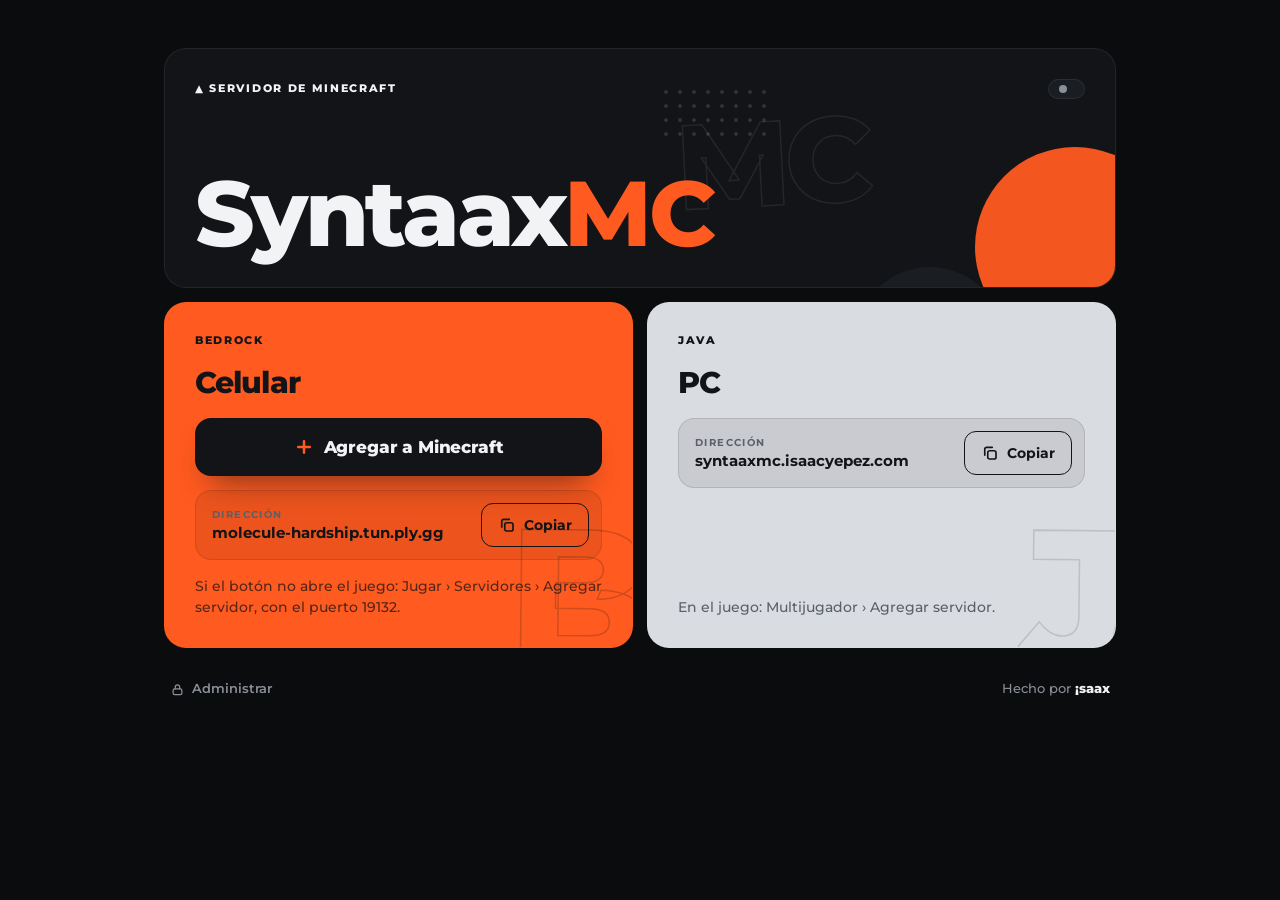
<file: sitio/index.html>
<!doctype html>
<html lang="es">
<head>
<meta charset="utf-8">
<meta name="viewport" content="width=device-width, initial-scale=1, viewport-fit=cover">
<meta name="theme-color" content="#0b0c0e">
<meta name="description" content="SyntaaxMC, servidor de Minecraft para celular (Bedrock) y PC (Java).">
<title>SyntaaxMC</title>
<link rel="icon" href="iconos/favicon.svg" type="image/svg+xml">
<link rel="apple-touch-icon" href="iconos/apple-touch-icon.png">
<link rel="preload" href="fuentes/montserrat.woff2" as="font" type="font/woff2" crossorigin>
<link rel="stylesheet" href="estilos.css">
<script src="app.js" defer></script>
</head>
<body>
<main class="wrap">

  <section class="card hero m-card" data-rev>
    <span class="glifo borde g-hero" aria-hidden="true">MC</span>
    <span class="pieza puntos p-puntos" aria-hidden="true"></span>
    <span class="forma" aria-hidden="true"></span>
    <span class="forma dos" aria-hidden="true"></span>
    <p class="tag"><b>▲ Servidor de Minecraft</b><span class="estado" id="estado" hidden><i></i><span></span></span></p>
    <h1 aria-label="SyntaaxMC"><span class="letra">S</span><span class="letra">y</span><span class="letra">n</span><span class="letra">t</span><span class="letra">a</span><span class="letra">a</span><span class="letra">x</span><span class="letra acento">M</span><span class="letra acento">C</span></h1>
  </section>

  <section class="card naranja celular m-card" data-rev>
    <span class="glifo borde g-cel" aria-hidden="true">B</span>
    <p class="tag"><b>Bedrock</b></p>
    <h2>Celular</h2>
    <a class="boton" id="agregar" href="minecraft://?addExternalServer=SyntaaxMC|molecule-hardship.tun.ply.gg:19132">
      <svg viewBox="0 0 24 24" aria-hidden="true"><path d="M12 5v14M5 12h14"/></svg>
      Agregar a Minecraft
    </a>
    <div class="campo">
      <span><small>Dirección</small><code>molecule-hardship.<wbr>tun.ply.gg</code></span>
      <button type="button" class="copiar" data-copiar="molecule-hardship.tun.ply.gg" aria-label="Copiar la dirección del celular"><svg class="i-copiar" viewBox="0 0 24 24" aria-hidden="true"><rect x="9" y="9" width="11" height="11" rx="2.5"/><path d="M5 15V7a2.5 2.5 0 0 1 2.5-2.5H15"/></svg><svg class="i-listo" viewBox="0 0 24 24" aria-hidden="true"><path d="M5 12.5l4.5 4.5L19 7.5"/></svg><span>Copiar</span></button>
    </div>
    <p class="pasos">Si el botón no abre el juego: Jugar › Servidores › Agregar servidor, con el puerto 19132.</p>
  </section>

  <section class="card niebla pc m-card" data-rev>
    <span class="glifo borde g-pc" aria-hidden="true">J</span>
    <p class="tag"><b>Java</b></p>
    <h2>PC</h2>
    <div class="campo">
      <span><small>Dirección</small><code>syntaaxmc.<wbr>isaacyepez.com</code></span>
      <button type="button" class="copiar" data-copiar="syntaaxmc.isaacyepez.com" aria-label="Copiar la dirección del PC"><svg class="i-copiar" viewBox="0 0 24 24" aria-hidden="true"><rect x="9" y="9" width="11" height="11" rx="2.5"/><path d="M5 15V7a2.5 2.5 0 0 1 2.5-2.5H15"/></svg><svg class="i-listo" viewBox="0 0 24 24" aria-hidden="true"><path d="M5 12.5l4.5 4.5L19 7.5"/></svg><span>Copiar</span></button>
    </div>
    <p class="pasos">En el juego: Multijugador › Agregar servidor.</p>
  </section>

  <footer class="pie" data-rev>
    <a class="admin" href="admin/"><svg viewBox="0 0 24 24" aria-hidden="true"><rect x="5" y="11" width="14" height="9" rx="2.5"/><path d="M8.5 11V8a3.5 3.5 0 0 1 7 0v3"/></svg>Administrar</a>
    <a href="https://isaacyepez.com">Hecho por <b>¡saax</b></a>
  </footer>

</main>
</body>
</html>
</file>
<file: sitio/estilos.css>
/* SyntaaxMC · identidad de ¡saax (isaacyepez.com): negro metalizado 60%, gris niebla 30%, naranja fundido 10%. */
@font-face{font-family:"Montserrat";src:url("fuentes/montserrat.woff2") format("woff2");font-weight:100 900;font-display:swap}
:root{
  --bg:#0b0c0e;
  --negro:#121417;
  --negro-2:#1a1d21;
  --niebla:#d9dce1;
  --naranja:#ff5a1f;
  --text:#f2f3f5;
  --muted:#8a8f98;
  --ink:#121417;
  --ink-muted:#5b6068;
  --line:rgba(255,255,255,.07);
  --line-hi:rgba(255,255,255,.16);
  --verde:#34c759;
  --rojo:#ff3b30;
  --radius:22px;
}
*{box-sizing:border-box}
html{-webkit-text-size-adjust:100%}
body{margin:0;min-height:100vh;min-height:100svh;background:var(--bg);color:var(--text);
  font-family:"Montserrat","Segoe UI",system-ui,sans-serif;font-size:15px;line-height:1.5;
  -webkit-font-smoothing:antialiased;overflow-x:hidden}
button{font:inherit}

/* ---------- rejilla ---------- */
.wrap{width:100%;max-width:460px;margin:0 auto;display:grid;gap:12px;
  padding:clamp(20px,5vw,40px) 16px calc(32px + env(safe-area-inset-bottom));
  grid-template-areas:"hero" "celular" "pc" "pie"}
@media (min-width:900px){
  .wrap{max-width:1000px;padding:48px 24px 40px;gap:14px;grid-template-columns:repeat(2,minmax(0,1fr));
    grid-template-areas:"hero hero" "celular pc" "pie pie"}
}
.card{position:relative;overflow:hidden;isolation:isolate;border-radius:var(--radius);padding:22px;
  background:var(--negro);border:1px solid var(--line)}
.card>*{position:relative;z-index:1}
.card>.forma,.card>.glifo,.card>.pieza{position:absolute;z-index:0}
.card.niebla{background:var(--niebla);color:var(--ink);border-color:transparent}
.card.naranja{background:var(--naranja);color:var(--ink);border-color:transparent}
@media (min-width:900px){.card{padding:30px}}

/* Etiqueta pequeña de cada casilla */
.tag{display:flex;flex-wrap:wrap;align-items:center;justify-content:space-between;gap:10px 12px;margin:0 0 18px;
  font-size:10.5px;font-weight:700;letter-spacing:.16em;text-transform:uppercase;color:var(--muted)}
.tag b{color:var(--text);font-weight:800}
.niebla .tag,.naranja .tag{color:var(--ink-muted)}
.niebla .tag b,.naranja .tag b{color:var(--ink)}

/* Formas de fondo */
.glifo{pointer-events:none;user-select:none;font-weight:800;line-height:1;letter-spacing:-.04em;white-space:nowrap;
  color:transparent;-webkit-text-stroke:1.5px rgba(255,255,255,.08);
  transform:translateY(calc(var(--p,0) * -46px)) rotate(calc(var(--p,0) * 10deg));
  animation:deriva 9s ease-in-out infinite alternate}
.niebla .glifo{-webkit-text-stroke-color:rgba(18,20,23,.14)}
.naranja .glifo{-webkit-text-stroke-color:rgba(18,20,23,.2)}
.pieza{pointer-events:none;transform:translateY(calc(var(--p,0) * -36px));animation:deriva 8s ease-in-out infinite alternate}
.pieza.puntos{background-image:radial-gradient(currentColor 1.6px,transparent 1.7px);background-size:14px 14px}
@keyframes deriva{to{translate:0 -10px}}
.g-hero{top:40px;right:26%;font-size:120px}
.g-cel{right:-14px;bottom:-46px;font-size:190px}
.g-pc{right:-6px;bottom:-46px;font-size:190px}
.p-puntos{left:52%;top:26px;width:112px;height:56px;color:rgba(255,255,255,.12)}
.forma{right:-60px;bottom:-60px;width:200px;height:200px;border-radius:50%;background:var(--naranja);opacity:.95}
.forma.dos{right:110px;bottom:-130px;width:150px;height:150px;background:var(--negro-2);opacity:1}
@media (max-width:899px){
  .g-hero{top:auto;bottom:96px;right:18px;font-size:56px}
  .p-puntos{display:none}
  .forma{width:120px;height:120px;right:-55px;bottom:-55px}
  .forma.dos{display:none}
}

/* Luz suave que sigue al mouse */
.m-card::after{content:"";position:absolute;inset:0;pointer-events:none;border-radius:inherit;opacity:0;z-index:0;
  background:radial-gradient(420px circle at var(--mx,50%) var(--my,50%),rgba(255,255,255,.06),transparent 60%);
  transition:opacity .4s ease}
.niebla.m-card::after,.naranja.m-card::after{background:radial-gradient(420px circle at var(--mx,50%) var(--my,50%),rgba(255,255,255,.28),transparent 60%)}
.m-card:hover::after{opacity:1}

/* ---------- presentación ---------- */
.hero{grid-area:hero;display:flex;flex-direction:column;min-height:240px}
.hero h1{margin-top:auto}
h1{font-weight:800;font-size:clamp(44px,13vw,92px);line-height:.95;letter-spacing:-.04em;margin:0}
.letra{display:inline-block;animation:salta 2.8s ease-in-out infinite}
.letra.acento{color:var(--naranja)}
.letra:nth-child(2){animation-delay:.13s}.letra:nth-child(3){animation-delay:.26s}
.letra:nth-child(4){animation-delay:.39s}.letra:nth-child(5){animation-delay:.52s}
.letra:nth-child(6){animation-delay:.65s}.letra:nth-child(7){animation-delay:.78s}
.letra:nth-child(8){animation-delay:.91s}.letra:nth-child(9){animation-delay:1.04s}
@keyframes salta{0%,60%,100%{translate:0 0}30%{translate:0 -.07em}}
.lema{font-weight:800;font-size:clamp(17px,4.6vw,22px);line-height:1.15;letter-spacing:-.01em;margin:12px 0 0;max-width:22ch}

/* Estado del servidor */
.estado{display:inline-flex;align-items:center;gap:7px;padding:5px 10px;border-radius:999px;white-space:nowrap;
  background:var(--negro-2);border:1px solid var(--line);color:var(--text);letter-spacing:.08em}
.estado i{width:8px;height:8px;border-radius:50%;background:var(--muted)}
.estado.on i{background:var(--verde);box-shadow:0 0 0 4px rgba(52,199,89,.18);animation:late 2s ease-in-out infinite}
.estado.off i{background:var(--rojo)}
@keyframes late{50%{box-shadow:0 0 0 7px rgba(52,199,89,0)}}

/* ---------- casillas para entrar ---------- */
.celular{grid-area:celular}
.pc{grid-area:pc}
.celular,.pc{display:flex;flex-direction:column}
h2{font-weight:800;font-size:clamp(24px,6.4vw,30px);letter-spacing:-.03em;line-height:1.05;margin:0 0 20px}
.boton{display:flex;align-items:center;justify-content:center;gap:10px;min-height:58px;padding:14px 20px;border-radius:16px;
  background:var(--ink);color:var(--text);text-decoration:none;font-weight:800;font-size:17px;letter-spacing:-.01em;
  box-shadow:0 18px 30px -16px rgba(18,20,23,.65);transition:transform .2s ease,box-shadow .2s ease}
.boton svg{width:20px;height:20px;fill:none;stroke:var(--naranja);stroke-width:3;stroke-linecap:round}
.boton:hover{transform:translateY(-2px);box-shadow:0 22px 34px -16px rgba(18,20,23,.75)}
.boton:active{transform:scale(.98)}
.campo{display:flex;align-items:center;justify-content:space-between;gap:12px;margin-top:14px;padding:12px 12px 12px 16px;
  border-radius:16px;background:rgba(18,20,23,.08);border:1px solid rgba(18,20,23,.12)}
.boton+.campo{margin-top:14px}
.pc .campo{margin-top:0}
.campo>span{display:flex;flex-direction:column;min-width:0}
.campo small{font-size:10px;font-weight:700;letter-spacing:.14em;text-transform:uppercase;color:var(--ink-muted)}
.campo code{font-family:inherit;font-weight:700;font-size:15px;overflow-wrap:break-word}
.copiar{flex:none;display:inline-flex;align-items:center;justify-content:center;gap:8px;min-width:44px;min-height:44px;padding:0 16px;
  border-radius:12px;border:1.5px solid var(--ink);background:transparent;color:var(--ink);
  font-weight:700;font-size:13.5px;cursor:pointer;transition:background .18s ease,color .18s ease}
.copiar svg{width:18px;height:18px;fill:none;stroke:currentColor;stroke-width:2.2;stroke-linecap:round;stroke-linejoin:round}
.copiar .i-listo,.copiar.listo .i-copiar{display:none}
.copiar.listo .i-listo{display:block}
.copiar:hover,.copiar.listo{background:var(--ink);color:var(--text)}
@media (max-width:559px){
  .campo{padding-left:14px;gap:10px}
  .campo code{font-size:14px}
  .copiar{padding:0}
  .copiar span{display:none}
}
.pasos{margin:auto 0 0;padding-top:16px;font-size:13.5px;font-weight:500;color:var(--ink-muted)}
.naranja .pasos{color:rgba(18,20,23,.72)}

/* ---------- pie ---------- */
.pie{grid-area:pie;display:flex;flex-wrap:wrap;align-items:center;justify-content:space-between;gap:8px 16px;
  padding:6px 6px 0;font-size:12.5px;font-weight:500;color:var(--muted)}
.pie a{color:var(--muted);text-decoration:none}
.pie .admin{display:inline-flex;align-items:center;gap:7px;min-height:44px;font-weight:600}
.pie .admin svg{width:15px;height:15px;fill:none;stroke:currentColor;stroke-width:2;stroke-linecap:round;stroke-linejoin:round}
.pie .admin:hover{color:var(--text)}
.pie a b{color:var(--text);font-weight:800}
.pie a:hover b{color:var(--naranja)}

/* Aparece al bajar y vuelve a su sitio al subir */
.js [data-rev]{opacity:var(--v,1);translate:0 calc((1 - var(--v,1)) * 48px);scale:calc(.95 + var(--v,1) * .05);
  animation:entra .8s cubic-bezier(.16,1,.3,1) backwards;animation-delay:var(--d,0s)}
@keyframes entra{from{opacity:0;translate:0 30px;scale:.97}}

@media (prefers-reduced-motion:reduce){
  .js [data-rev]{opacity:1!important;translate:none!important;scale:none!important;animation:none!important}
  .pieza,.glifo,.letra,.estado.on i{animation:none}
}
</file>
